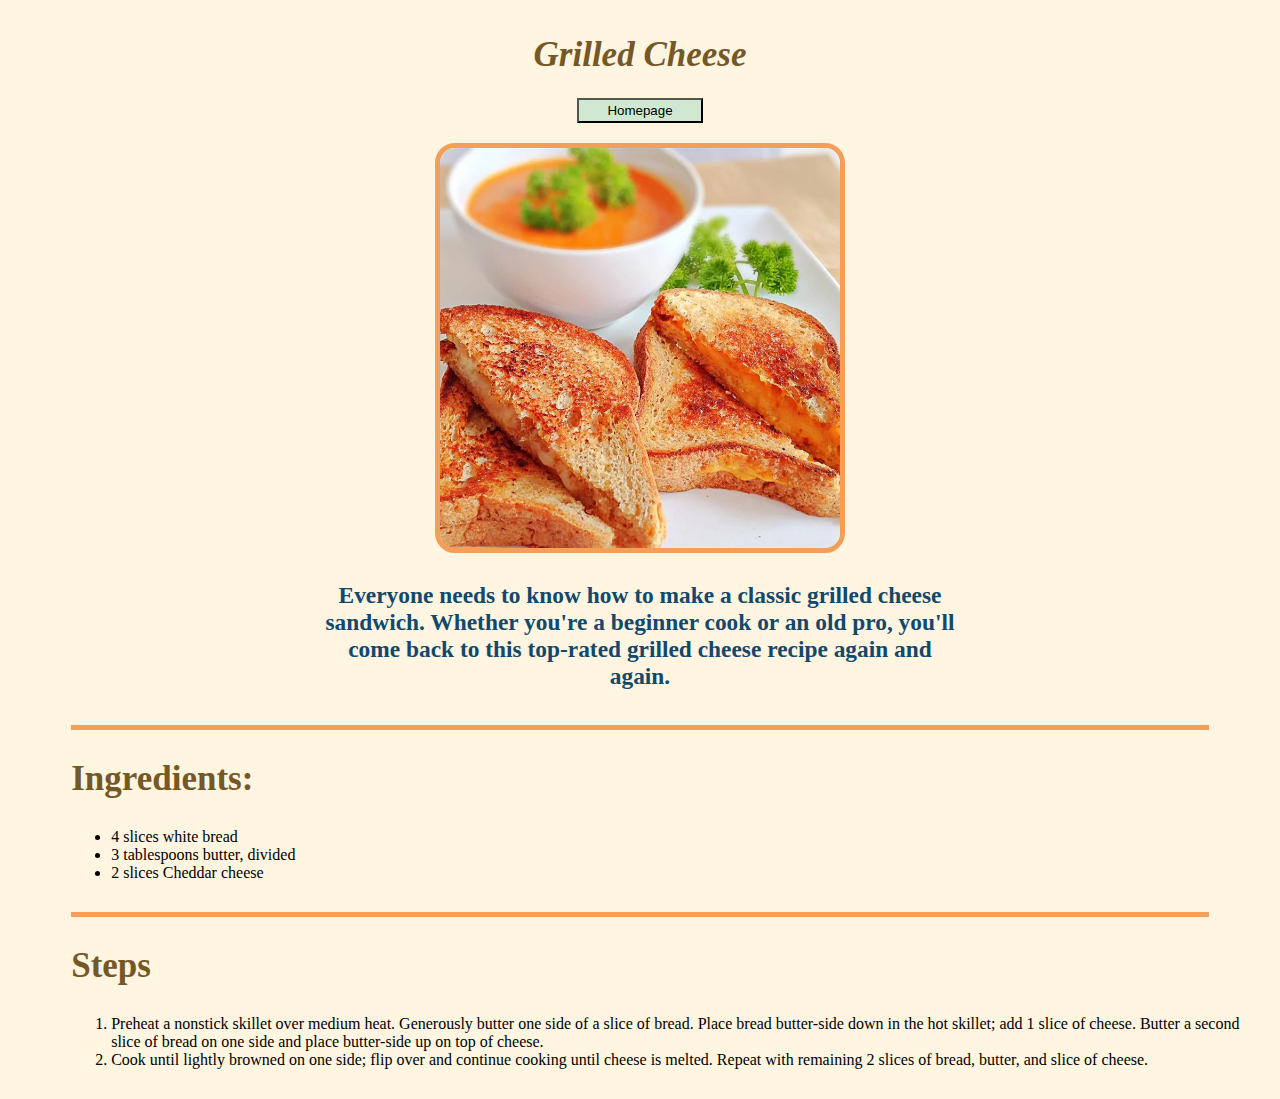
<file: recipes/grilledcheese.html>
<!DOCTYPE html>
<html lang="en">
<head>
    <meta charset="UTF-8">
    <title>Recipe | Grilled Cheese</title>
    <link rel="stylesheet" href="./recipestyles.css">
</head>
<body>
    <div class="block-one">
        <h1><strong><em>Grilled Cheese</em></strong></h1>
        <a href="../index.html">
            <button type="button">Homepage</button>
        </a>
        <img src="images/grilledcheese.webp"/>
        <h3>Everyone needs to know how to make a classic grilled cheese sandwich. 
            Whether you're a beginner cook or an old pro, you'll come back to this top-rated grilled cheese recipe again and again.</h3>
    </div>
    <hr>
    <section class="ingredients">
        <h2>Ingredients:</h2>
        <ul>
            <li>4 slices white bread</li>
            <li>3 tablespoons butter, divided</li>
            <li>2 slices Cheddar cheese</li>
        </ul>
    </section>
    <hr>
    <section class="steps">
        <h2>Steps</h2>
        <ol>
            <li>Preheat a nonstick skillet over medium heat. Generously butter one side of a slice of bread. 
                Place bread butter-side down in the hot skillet; add 1 slice of cheese. Butter a second slice of bread on one side and place butter-side up on top of cheese.</li>
            <li>Cook until lightly browned on one side; flip over and continue cooking until cheese is melted. Repeat with remaining 2 slices of bread, butter, and slice of cheese.</li>
        </ol>
    </section>
</body>
</html>
</file>
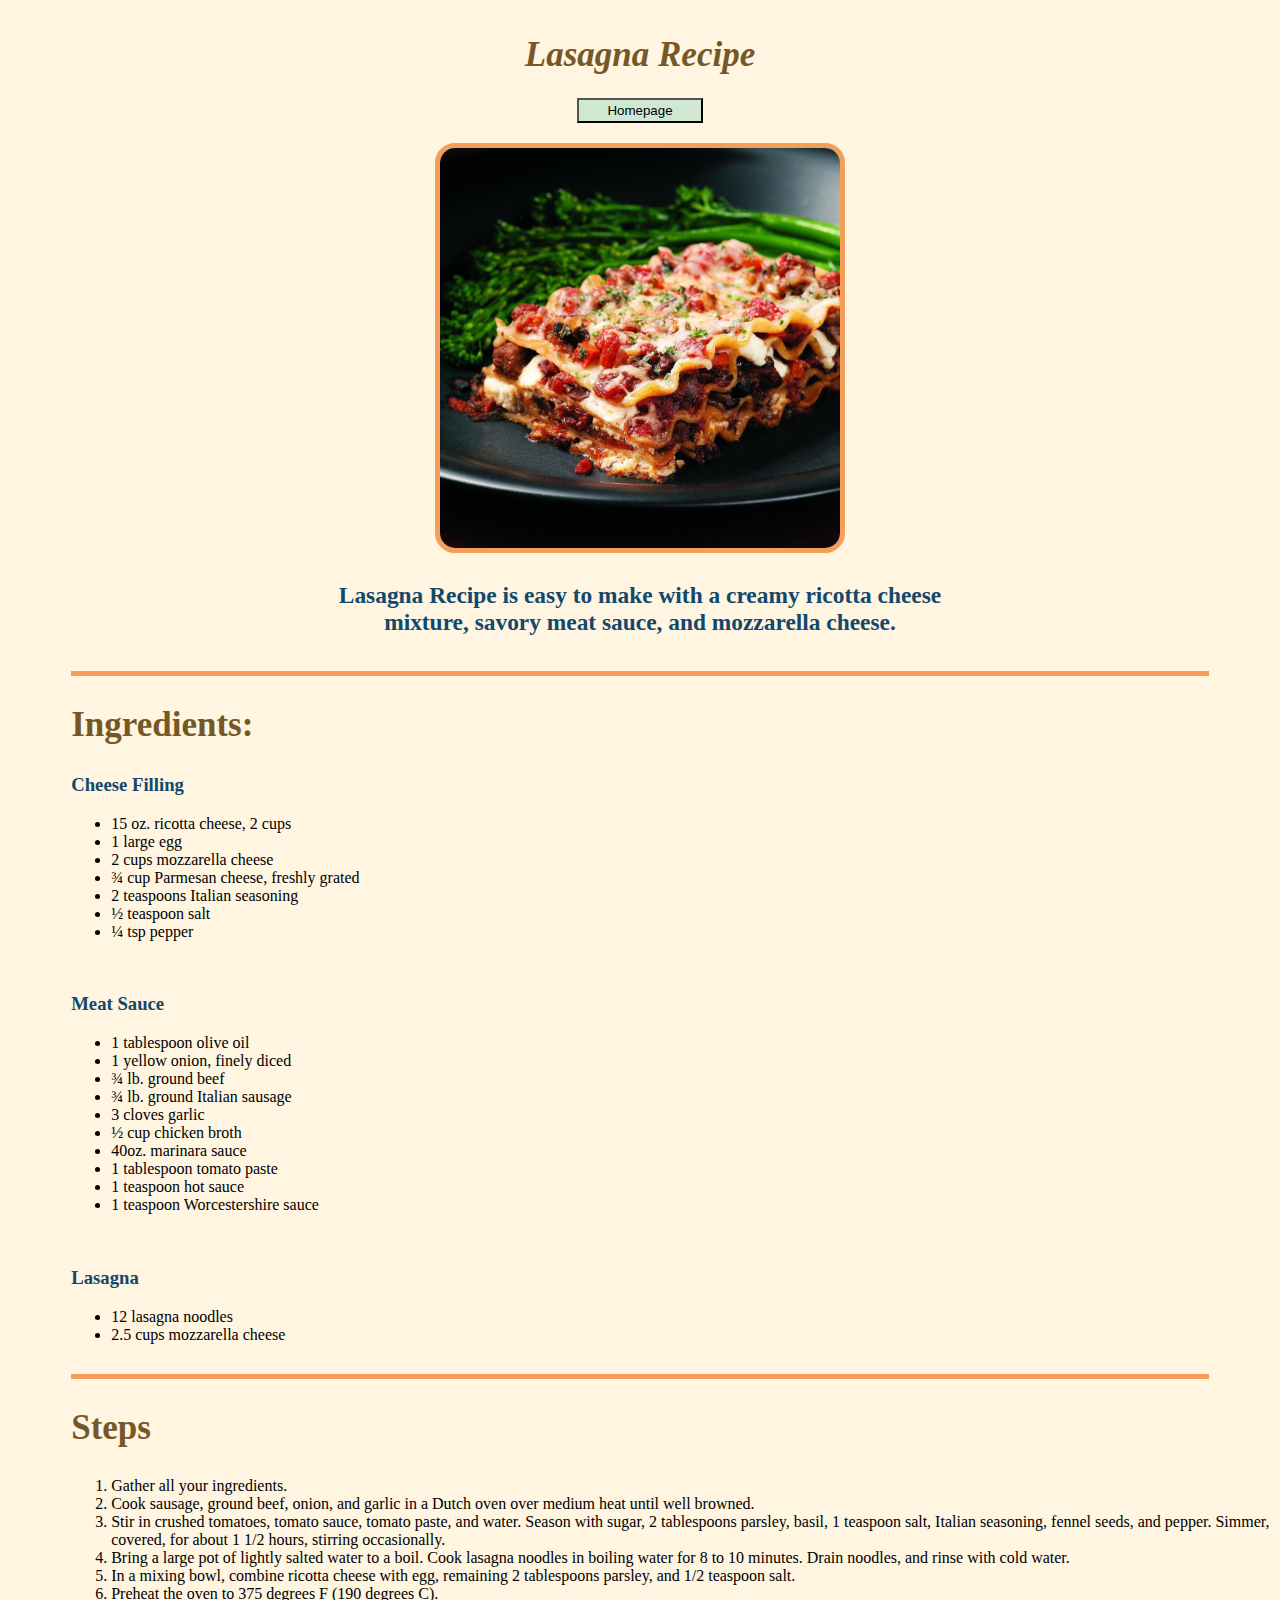
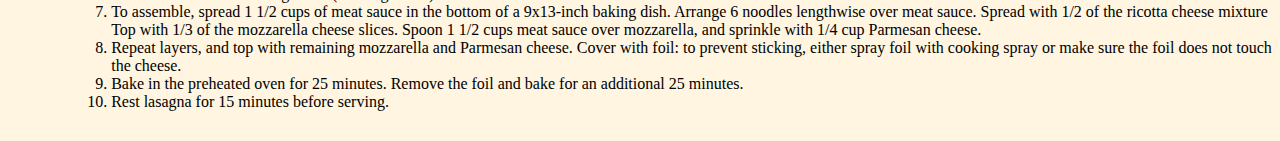
<file: recipes/lasagna.html>
<!DOCTYPE html>
<html lang="en">
<head>
    <meta charset="UTF-8">
    <title>Recipe | Lasagna</title>
    <link rel="stylesheet" href="./recipestyles.css">
</head>
<body>
    <div class="block-one">
        <h1><strong><em>Lasagna Recipe</em></strong></h1>
        <a href="../index.html">
            <button type="button">Homepage</button>
        </a>
        <img src="images/lasagna.jpeg"/>
        <h3>Lasagna Recipe is easy to make with a creamy ricotta cheese mixture, savory meat sauce, and mozzarella cheese.</h3>
    </div>
    <hr>
    <section class="ingredients">
        <h2>Ingredients:</h2>
        <h3>Cheese Filling</h3>
        <ul>
            <li>15 oz. ricotta cheese, 2 cups</li>
            <li>1 large egg</li>
            <li>2 cups mozzarella cheese</li>
            <li>¾ cup Parmesan cheese, freshly grated</li>
            <li>2 teaspoons Italian seasoning</li>
            <li>½ teaspoon salt</li>
            <li>¼ tsp pepper</li>
        </ul>
        <br>
        <h3>Meat Sauce</h3>
        <ul>
            <li>1 tablespoon olive oil</li>
            <li>1 yellow onion, finely diced</li>
            <li>¾ lb. ground beef</li>
            <li>¾ lb. ground Italian sausage</li>
            <li>3 cloves garlic</li>
            <li>½ cup chicken broth</li>
            <li>40oz. marinara sauce</li>
            <li>1 tablespoon tomato paste</li>
            <li>1 teaspoon hot sauce</li>
            <li>1 teaspoon Worcestershire sauce</li>
        </ul>
        <br>
        <h3>Lasagna</h3>
        <ul>
            <li>12 lasagna noodles</li>
            <li>2.5 cups mozzarella cheese</li>
        </ul>
    </section>
    <hr>
    <section class="steps">
        <h2>Steps</h2>
        <ol>
            <li>Gather all your ingredients.</li>
            <li>Cook sausage, ground beef, onion, and garlic in a Dutch oven over medium heat until well browned.</li>
            <li>Stir in crushed tomatoes, tomato sauce, tomato paste, and water. Season with sugar, 2 tablespoons parsley, 
            basil, 1 teaspoon salt, Italian seasoning, fennel seeds, and pepper. Simmer, covered, for about 1 1/2 hours, stirring occasionally.</li>
            <li>Bring a large pot of lightly salted water to a boil. Cook lasagna noodles in boiling water for 8 to 10 minutes. Drain noodles, and rinse with cold water.</li>
            <li>In a mixing bowl, combine ricotta cheese with egg, remaining 2 tablespoons parsley, and 1/2 teaspoon salt.</li>
            <li>Preheat the oven to 375 degrees F (190 degrees C).</li>
            <li>To assemble, spread 1 1/2 cups of meat sauce in the bottom of a 9x13-inch baking dish. Arrange 6 noodles lengthwise over meat sauce. Spread with 1/2 of the ricotta cheese mixture
             Top with 1/3 of the mozzarella cheese slices. Spoon 1 1/2 cups meat sauce over mozzarella, and sprinkle with 1/4 cup Parmesan cheese.</li>
            <li>Repeat layers, and top with remaining mozzarella and Parmesan cheese.
             Cover with foil: to prevent sticking, either spray foil with cooking spray or make sure the foil does not touch the cheese.</li>
            <li>Bake in the preheated oven for 25 minutes. Remove the foil and bake for an additional 25 minutes.</li>
            <li>Rest lasagna for 15 minutes before serving.</li>
        </ol>
    </section>
</body>
</html>
</file>
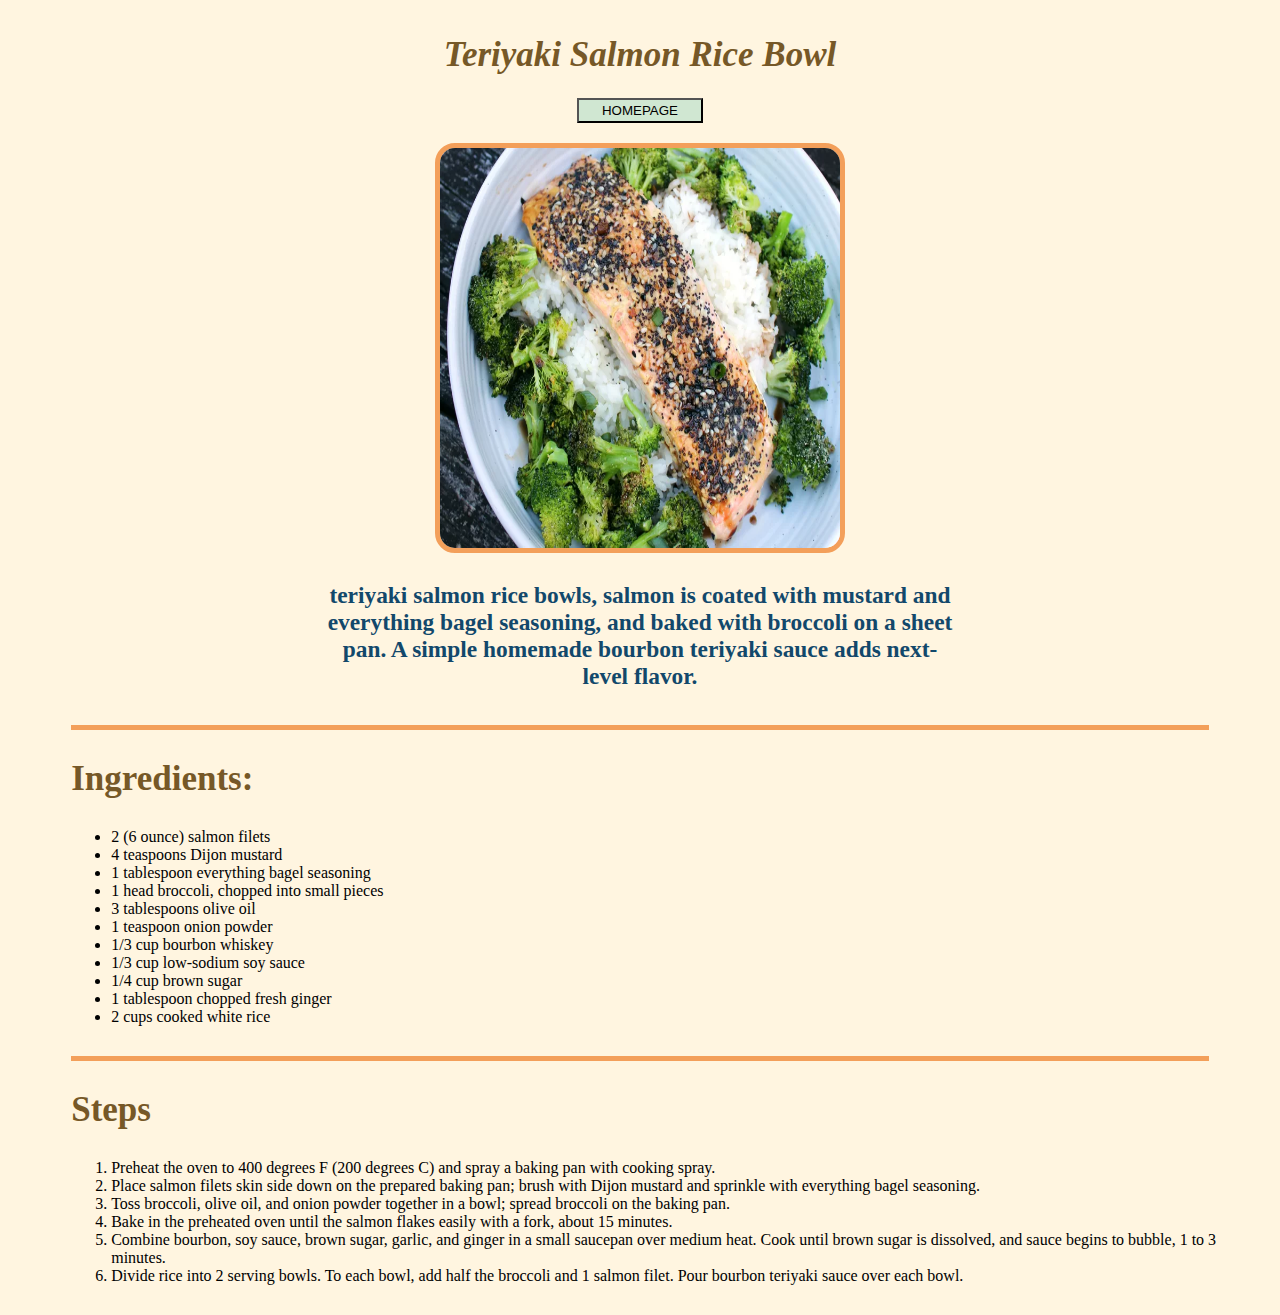
<file: recipes/salmon.html>
<!DOCTYPE html>
<html lang="en">
<head>
    <meta charset="UTF-8">
    <title>Recipe | Teriyaki Salmon</title>
    <link rel="stylesheet" href="./recipestyles.css">
</head>
<body>
    <div class="block-one">
        <h1><strong><em>Teriyaki Salmon Rice Bowl</em></strong></h1>
        <a href="../index.html">
            <button type="button">HOMEPAGE</button>
        </a>
        <img src="images/salmon.webp"/>
        <h3>teriyaki salmon rice bowls, salmon is coated with mustard and everything bagel seasoning, and baked with broccoli on a sheet pan. 
            A simple homemade bourbon teriyaki sauce adds next-level flavor.</h3>
    </div>
    <hr>
    <section class="ingredients">
        <h2>Ingredients:</h2>
        <ul>
            <li>2 (6 ounce) salmon filets</li>
            <li>4 teaspoons Dijon mustard</li>
            <li>1 tablespoon everything bagel seasoning</li>
            <li>1 head broccoli, chopped into small pieces</li>
            <li>3 tablespoons olive oil</li>
            <li>1 teaspoon onion powder</li>
            <li>1/3 cup bourbon whiskey</li>
            <li>1/3 cup low-sodium soy sauce</li>
            <li>1/4 cup brown sugar</li>
            <li>1 tablespoon chopped fresh ginger</li>
            <li>2 cups cooked white rice</li>
        </ul>
    </section>
    <hr>
    <section class="steps">
        <h2>Steps</h2>
        <ol>
            <li>Preheat the oven to 400 degrees F (200 degrees C) and spray a baking pan with cooking spray.</li>
            <li>Place salmon filets skin side down on the prepared baking pan; brush with Dijon mustard and sprinkle with everything bagel seasoning.</li>
            <li>Toss broccoli, olive oil, and onion powder together in a bowl; spread broccoli on the baking pan.</li>
            <li>Bake in the preheated oven until the salmon flakes easily with a fork, about 15 minutes.</li>
            <li>Combine bourbon, soy sauce, brown sugar, garlic, and ginger in a small saucepan over medium heat.
                 Cook until brown sugar is dissolved, and sauce begins to bubble, 1 to 3 minutes.</li>
            <li>Divide rice into 2 serving bowls. To each bowl, add half the broccoli and 1 salmon filet. Pour bourbon teriyaki sauce over each bowl.</li>
        </ol>
    </section>
</body>
</html>
</file>
<file: recipes/recipestyles.css>
body {
    background-color: #FFF5E0;
    font-family:'Times New Roman', Times, serif;
}

.block-one {
    margin: 35px auto;
    width: 50%;
    text-align: center;
    font-size: 20px;
    font-weight: 1000;
}

button {
    background-color: #D0E7D2;
    width: 20%;
    height: 25px;
    display: block;
    margin: 20px auto;
}

a {
    text-decoration: none;
}

img {
    width: 400px;
    height: 400px;
    border: solid 5px;
    border-color: #F39F5A;
    border-radius: 20px;
}

hr {
    width: 90%;
    height: 5px;
    background-color :#F39F5A;
    border: none;
    margin-bottom: 10px;
    margin-top: 20px;
}

h1, h2 {
    color: #765827;
    font-size: 35px;
}

h3 {
    color: #12486B;
}

.ingredients, .steps {
    margin-left: 5%;
    margin-top: 2%;
    margin-bottom: 30px;
}
</file>
